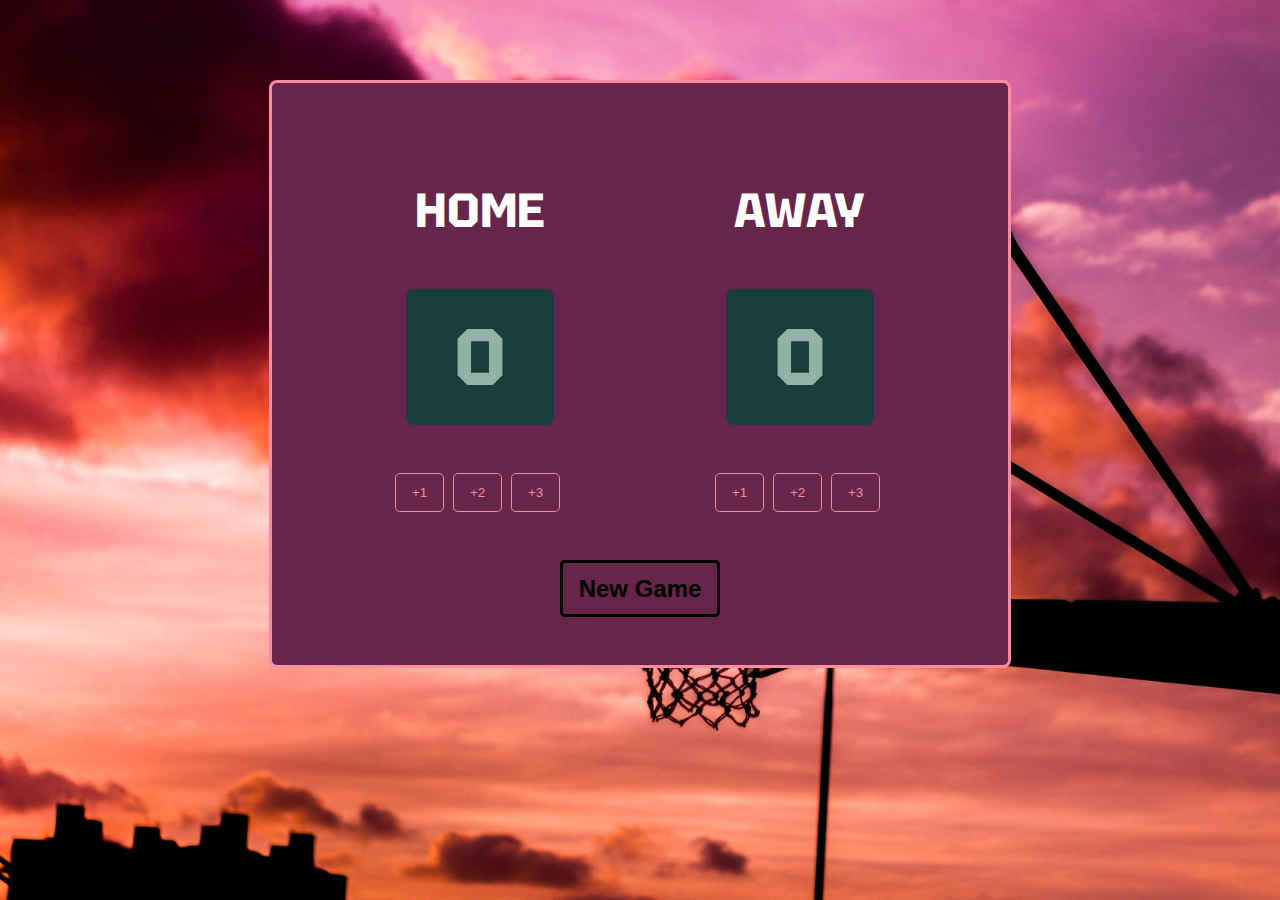
<file: index.html>
<html>
  <head>
    <link rel="stylesheet" href="index.css" />
    <link rel="preconnect" href="https://fonts.googleapis.com" />
    <link rel="preconnect" href="https://fonts.gstatic.com" crossorigin />
    <link
      href="https://fonts.googleapis.com/css2?family=JetBrains+Mono&family=Tektur&family=Tourney:wght@200&display=swap"
      rel="stylesheet"
    />
  </head>
  <body>
    <div class="container">
      <div class="titleContainer">
        <div>
          <h3>HOME</h3>
        </div>
        <div>
          <h3>AWAY</h3>
        </div>
      </div>
      <div class="scoreContainer">
        <div>
          <p id="homeScore">0</p>
        </div>
        <div>
          <p id="guestScore">0</p>
        </div>
      </div>
      <div class="btnContainer">
        <div>
          <button onclick="homeIncre1()">+1</button>
          <button onclick="homeIncre2()">+2</button>
          <button onclick="homeIncre3()">+3</button>
        </div>
        <div>
          <button onclick="guestIncre1()">+1</button>
          <button onclick="guestIncre2()">+2</button>
          <button onclick="guestIncre3()">+3</button>
        </div>
      </div>
      <button class="newGameBtn" onclick="newGame()">New Game</button>
    </div>

    <script src="index.js"></script>
  </body>
</html>
</file>
<file: index.css>
body {
  /* font-family: "JetBrains Mono", monospace; */
  font-family: "Tektur", cursive;
  margin: 0;
  background-image: url(basketball.jpg);
  background-size: cover;
}

h3 {
  font-size: 3rem;
  font-weight: bold;
  color: white;
}
p {
  font-size: 5rem;
  font-weight: bold;
  margin: 0;
  padding: 1rem 3rem;
  border-radius: 0.5rem;
  color: #93b1a6;
  background-color: #183d3d;
}
button {
  background-color: #662549;
  color: #f78ca2;
  border: solid 0.1rem #f78ca2;
  padding: 0.7rem 1rem;
  border-radius: 0.3rem;
  margin-right: 0.3rem;
  margin-top: 3rem;
  cursor: pointer;
}

.container {
  background-color: #662549;
  max-width: 50%;
  margin: 5rem auto;
  padding: 3rem;
  border: solid 0.2rem #f78ca2;
  border-radius: 0.5rem;
}

.titleContainer {
  display: flex;
  justify-content: space-around;
}
.scoreContainer {
  display: flex;
  justify-content: space-around;
}
.btnContainer {
  display: flex;
  justify-content: space-around;
}
.newGameBtn {
  display: block;
  margin: 3rem auto 0;
  font-size: 1.5rem;
  color: black;
  font-weight: bold;
  border: solid 0.2rem black;
}
.newGameBtn:hover {
  opacity: 0.4;
}
</file>
